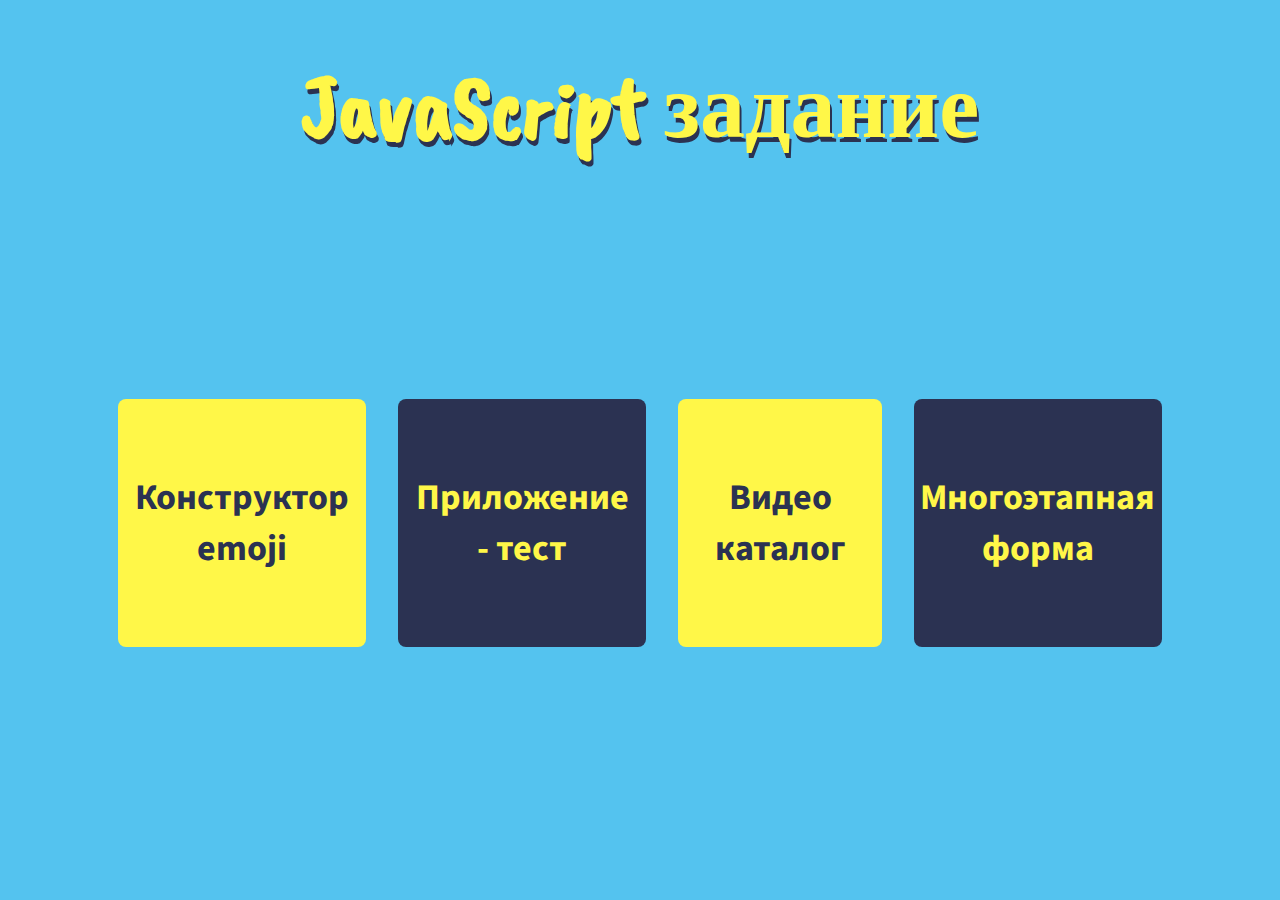
<file: index.html>
<!DOCTYPE html>
<html lang="en">
<head>
    <meta charset="UTF-8">
    <meta name="viewport" content="width=device-width, initial-scale=1.0">
    <meta http-equiv="X-UA-Compatible" content="ie=edge">
    <link href="https://fonts.googleapis.com/css?family=Caveat+Brush|Source+Sans+Pro:400,600,700&display=swap" rel="stylesheet">

    <title>JavaScript - Задание</title>
    <link rel="stylesheet" href="./index.css" />
</head>
<body>
    <main>
        <div id="main-container">
            <h1 id="main-heading">JavaScript задание</h1>
            <div id="card-wrapper">
                <div class="problem-card">
                    <a href="./emoji-maker/emoji.html"><p>Конструктор emoji</p></a>
                </div>
                <div class="problem-card">
                    <a href="./quiz-app/quiz.html"><p>Приложение - тест</p></a>
                </div>
                <div class="problem-card">
                    <a href="./watch-page/player.html"><p>Видео каталог</p></a>
                </div>
                <div class="problem-card">
                    <a href="./multi-step-form/form.html"><p>Многоэтапная форма</p></a>
                </div>
            </div>
        </div>
    </main>
</body>
</html>
</file>
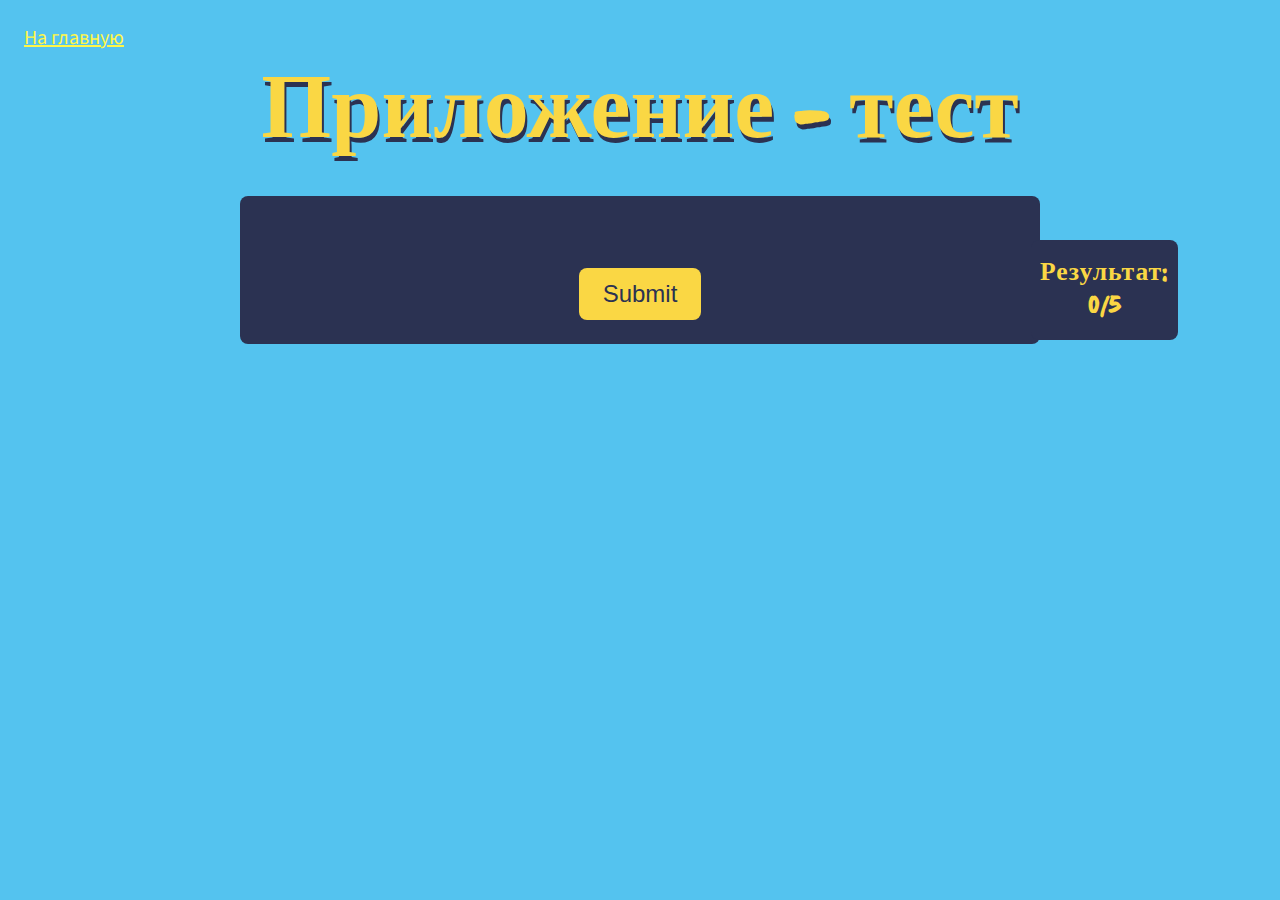
<file: quiz-app/quiz.html>
<!DOCTYPE html>
<html lang="en">

<head>
    <meta charset="UTF-8">
    <meta name="viewport" content="width=device-width, initial-scale=1.0">
    <meta http-equiv="X-UA-Compatible" content="ie=edge">
    <link href="https://fonts.googleapis.com/css?family=Caveat+Brush|Source+Sans+Pro:400,600,700&display=swap"
        rel="stylesheet">
    <title>Приложение - тест</title>
    <link rel="stylesheet" href="./quiz.css" />
</head>

<body>
    <main>
        <div id="main-container">
            <a id="back-to-homepage" href="../index.html">На главную</a>
            <div id="modal-wrapper">
                <div id="backdrop"></div>
                <div id="result-modal">
                    <h3>Ваш результат: </h3><br>
                    <span id="result"></span>
                </div>
            </div>
            <h1 id="main-heading">Приложение - тест</h1>
            <div id="quiz-wrapper" style="display: block;">
                <form class="quiz">
                    <!-- <section class="quiz-item"> -->
                        <!-- <h3>Q1. Что не являлось крестражем Волан-де-Морта?</h3>
                        <div class="option-wrapper">
                            <label>
                                <input type="radio" required="" name="q1" value="1">
                                <p>Гарри Поттер</p>
                            </label>
                        </div>
                        <div class="option-wrapper">
                            <label>
                                <input type="radio" required="" name="q1" value="2">
                                <p>Нагайна</p>
                            </label>
                        </div>
                        <div class="option-wrapper">
                            <label><input type="radio" required="" name="q1" value="3">
                                <p>Диадема Хельги</p>
                            </label>
                        </div>
                        <div class="option-wrapper">
                            <label><input type="radio" required="" name="q1" value="4">
                                <p>Дневник Тома Реддла</p>
                            </label>
                        </div> -->
                    <!-- </section> -->
                    <!-- <section class="quiz-item"> -->
                        <!-- <h3>Q2. Что из перечисленного не являлось питомцем Хагрида?</h3>
                        <div class="option-wrapper">
                            <label><input type="radio" required="" name="q2" value="1">
                                <p>Грохх</p>
                            </label>
                        </div>
                        <div class="option-wrapper">
                            <label><input type="radio" required="" name="q2" value="2">
                                <p>Пушок</p>
                            </label>
                        </div>
                        <div class="option-wrapper">
                            <label><input type="radio" required="" name="q2" value="3">
                                <p>Арагог</p>
                            </label>
                        </div>
                        <div class="option-wrapper">
                            <label><input type="radio" required="" name="q2" value="4">
                                <p>Ноберта</p>
                            </label>
                        </div> -->
                    <!-- </section> -->
                    <!-- <section class="quiz-item">
                        <h3>Q3. Что больше всего Северус Снегг хотел преподавать?</h3>
                        <div class="option-wrapper">
                            <label><input type="radio" required="" name="q3" value="1">
                                <p>Зельеварение</p>
                            </label>
                        </div>
                        <div class="option-wrapper">
                            <label><input type="radio" required="" name="q3" value="2">
                                <p>Заклинания</p>
                            </label>
                        </div>
                        <div class="option-wrapper">
                            <label><input type="radio" required="" name="q3" value="3">
                                <p>Защиту от темных искусств</p>
                            </label>
                        </div>
                        <div class="option-wrapper">
                            <label><input type="radio" required="" name="q3" value="4">
                                <p>Перевоплощение</p>
                            </label>
                        </div>
                    </section> -->
                    <!-- <section class="quiz-item">
                        <h3>Q4. К какому факультету Хогвартса принадлежала Плакса Миртл?</h3>
                        <div class="option-wrapper">
                            <label><input type="radio" required="" name="q4" value="1">
                                <p>Гриффиндор</p>
                            </label>
                        </div>
                        <div class="option-wrapper">
                            <label><input type="radio" required="" name="q4" value="2">
                                <p>Слизерин</p>
                            </label>
                        </div>
                        <div class="option-wrapper">
                            <label><input type="radio" required="" name="q4" value="3">
                                <p>Когтевран</p>
                            </label>
                        </div>
                        <div class="option-wrapper"><label>
                            <input type="radio" required="" name="q4" value="4">
                                <p>Пуффендуй</p>
                            </label>
                        </div>
                    </section>
                    <section class="quiz-item">
                        <h3>Q5. Что в итоге преподавал Невилл в Хогвартсе?</h3>
                        <div class="option-wrapper">
                            <label><input type="radio" required="" name="q5" value="1">
                                <p>Астрономию</p>
                            </label>
                        </div>
                        <div class="option-wrapper">
                            <label><input type="radio" required="" name="q5" value="2">
                                <p>Травологию</p>
                            </label>
                        </div>
                        <div class="option-wrapper">
                            <label><input type="radio" required="" name="q5" value="3">
                                <p>Заклинания</p>
                            </label>
                        </div>
                        <div class="option-wrapper">
                            <label><input type="radio" required="" name="q5" value="4">
                                <p>Исследования маглов</p>
                            </label>
                        </div>
                    </section> -->
                   
                   
                    <section id="submit-section">
                        <input id="btn-submit" type="submit" value="Submit">
                    </section>
                </form>
            </div>
            <div id="aside-counter">
                <h3>Результат:<span>0/5</span></h3>
            </div>
        </div>
    </main>

    <script src="./quiz.js"></script>

</html>
</file>
<file: index.css>
body {
    margin: 0;
    font-family: 'Source Sans Pro', sans-serif;
    background-color: #54c3ef;
}

#main-heading {
    font-family: 'Caveat Brush', cursive;
    font-size: 90px;
    text-align: center;
    color: #fff748;
    text-shadow: 2px 5px #2b3252;
    margin: 0;
    animation: shake 2s infinite;
}

@keyframes shake {
    0% {
        transform: rotate(1deg);
    }

    25% {
        transform: rotate(0deg);
    }

    50% {
        transform: rotate(-1deg);
    }

    75% {
        transform: rotate(0deg);
    }

    100% {
        transform: rotate(1deg);
    }
}

#main-container {
    width: 100%;
    height: 100vh;
    padding: 4% 8%;
    box-sizing: border-box;
}

#card-wrapper {
    height: 90%;
    display: flex;
    justify-content: center;
    align-items: center;
}

.problem-card {
    width: 200px;
    height: 200px;
    border-radius: 8px;
    margin: 16px;
    text-align: center;
    background-color: #2b3252;
    padding: 24px;

    display: inline-flex;
    justify-content: center;
    align-items: center;
}

.problem-card:nth-child(odd) {
    background-color: #fff748;
    color: #2b3252
}

.problem-card:nth-child(even) {
    background-color: #2b3252;
    color: #fff748;
}

.problem-card a {
    text-decoration: none;
    color: unset;
}

.problem-card p {
    font-weight: 700;
    font-size: 36px;
}
</file>
<file: quiz-app/quiz.css>
body {
    margin: 0;
    font-family: 'Source Sans Pro', sans-serif;
    background-color: #54c3ef;
}

#main-heading {
    font-family: 'Caveat Brush', cursive;
    font-size: 90px;
    text-align: center;
    color: #fad744;
    text-shadow: 2px 5px #2b3252;
    margin: 0;
}

#main-container {
    width: 100%;
    height: 100vh;
    padding: 4% 8%;
    box-sizing: border-box;
}

#quiz-wrapper {
    width: 100%;
    max-width: 800px;
    margin: 32px auto;

    box-sizing: border-box;
    padding: 24px;
    border-radius: 8px;
    background-color: #2b3252;
    color: #fad744;
    text-align: center;
    position: relative;
}

.quiz-item {
    padding-bottom: 36px;
    border-bottom: 1px solid #fad744;
    text-align: left;
}

.quiz-item h3 {
    font-size: 24px;
    margin-bottom: 16px;
}

.option-wrapper {
    padding-bottom: 8px;
    margin-bottom: 8px;
    border-radius: 10px;
}

.correct {
    background-color: rgba(0, 255, 0 , 0.1);
    border: 1px solid green;
    border-radius: 8px;
}

.incorrect {
    background-color: rgba(255, 0, 0 , 0.1);
    border: 1px solid red;
    border-radius: 8px;
}

.option-wrapper p {
    display: inline-block;
    font-size: 20px;
    margin: 8px 0 0 6px;
    cursor: pointer;
}

#btn-submit {
    padding: 12px 24px;
    color: #2b3252;
    font-size: 24px;
    border: 0;
    border-radius: 8px;
    cursor: pointer;
    margin-top: 48px;
    background-color: #fad744;
}

#back-to-homepage {
    position: absolute;
    top: 24px;
    left: 24px;
    color: #fff748;
    font-size: 20px;
    text-decoration: underline;
}

#modal-wrapper {
    display: none;
    width: 100%;
    height: 100vh;
    position: absolute;
    top: 0;
    left: 0;
    box-sizing: border-box;
}

#backdrop {
    width: 100vw;
    height: 100vh;
    position: fixed;
    background-color: rgba(0, 0, 0, 0.8);
    z-index: 10;
    cursor: pointer;
}

#result-modal {
    width: 100%;
    height: 400px;
    max-width: 600px;
    background-color: white;
    box-shadow: 0 2px 5px #ccc;
    border-radius: 8px;
    z-index: 20;

    display: flex;
    flex-direction: column;
    justify-content: center;
    align-items: center;

    position: fixed;
    top: 50%;
    left: 50%;
    transform: translate(-50%, -50%);
}

#result-modal h3 {
    font-size: 32px;
    font-weight: 500;
    margin-bottom: 0;
}


#result-modal span {
    font-size: 60px;
    font-weight: 800;
}

#aside-counter {
    box-sizing: border-box;
    width: 147px;
    background-color: #2b3252;
    border-radius: 8px;
    position: fixed;
    top: 240px;
    right: 8%;
    height: 100px;
    text-align: center;
    padding: 15px 5px;
}

#aside-counter h3 {
    color: #fad744;
    font-family: 'Caveat Brush', cursive;
    font-size: 1.6em;
    margin: 0;
    letter-spacing: 1px;
}

#aside-counter span {
    display: block;
}
</file>
